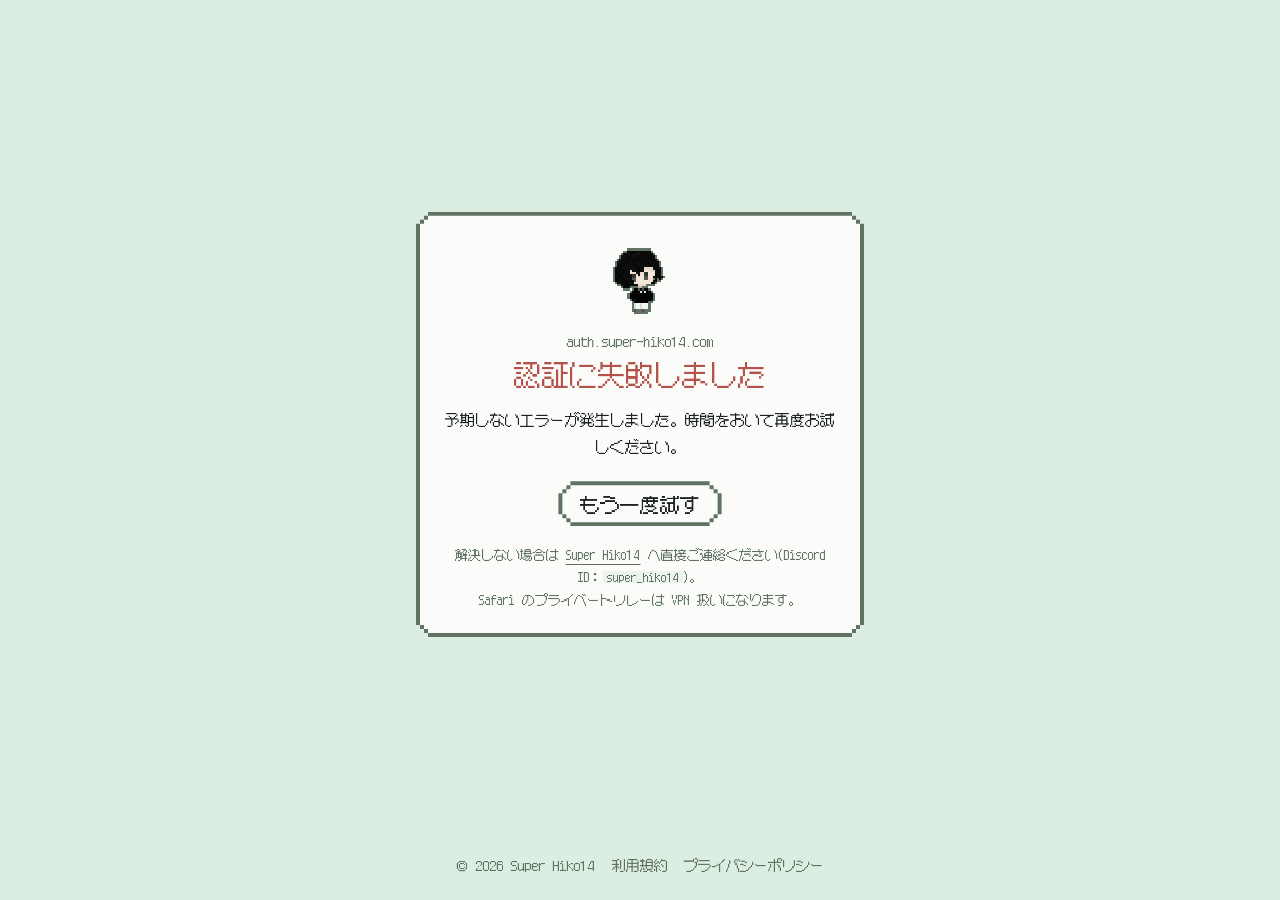
<file: error/index.html>
﻿<!DOCTYPE html>
<html lang="ja">
<head>
<meta charset="utf-8">
<meta name="viewport" content="width=device-width, initial-scale=1, viewport-fit=cover">
<title>認証エラー — 新 高級ジェネ™</title>
<meta name="robots" content="noindex">
<meta name="theme-color" content="#dcede1">
<link rel="icon" href="/favicon.ico" sizes="any">
<link rel="icon" type="image/png" href="/favicon.png">
<link rel="stylesheet" href="/auth.css">
</head>
<body>
<main class="page">
  <div class="card is-error">
    <img class="me" src="/assets/eee.png" alt="" width="28" height="31">
    <p class="eyebrow">auth.super-hiko14.com</p>
    <h1 id="error-title">認証に失敗しました</h1>
    <p class="lead" id="error-detail">予期しないエラーが発生しました。時間をおいて再度お試しください。</p>

    <p class="action"><a class="chip" href="/">もう一度試す</a></p>

    <p class="note">
      解決しない場合は <a href="https://discord.super-hiko14.com" target="_blank" rel="noopener">Super Hiko14</a> へ直接ご連絡ください(Discord ID：<code>super_hiko14</code>)。<br>
      Safari のプライベートリレーは VPN 扱いになります。
    </p>
  </div>
</main>

<footer class="foot">
  <span>&copy; 2026 Super Hiko14</span>
  <a href="https://super-hiko14.com/terms/kokyujene/">利用規約</a>
  <a href="https://super-hiko14.com/privacypolicy/kokyujene/">プライバシーポリシー</a>
</footer>

<script>
(function () {
  var ERRORS = {
    vpn:       { title: 'VPN / プロキシ検出',      detail: 'VPN、プロキシ、またはデータセンター回線が検出されました。VPNをオフにしてから再度お試しください。' },
    bot:       { title: '自動アクセスを検出',      detail: 'Cloudflare Turnstile によるボット判定が失敗しました。正規のブラウザから再度お試しください。' },
    age:       { title: 'アカウントが新しすぎます', detail: 'Discordアカウント作成から14日未満のため認証できません。しばらく経ってから再度お試しください。' },
    duplicate: { title: '重複が検出されました',     detail: 'このIPアドレスでは既に別のアカウントが認証済みです。サブアカウントの疑いがあるためブロックされました。' },
    invalid:   { title: 'セッションエラー',        detail: '認証セッションが無効または期限切れです。最初からやり直してください。' },
    guild:     { title: 'サーバー未参加',          detail: '先にDiscordサーバーに参加してから認証してください。' },
    unknown:   { title: '認証に失敗しました',      detail: '予期しないエラーが発生しました。時間をおいて再度お試しください。' }
  };
  var type = new URLSearchParams(location.search).get('type') || 'unknown';
  var msg = Object.prototype.hasOwnProperty.call(ERRORS, type) ? ERRORS[type] : ERRORS.unknown;
  document.getElementById('error-title').textContent = msg.title;
  document.getElementById('error-detail').textContent = msg.detail;
})();
</script>
</body>
</html>
</file>
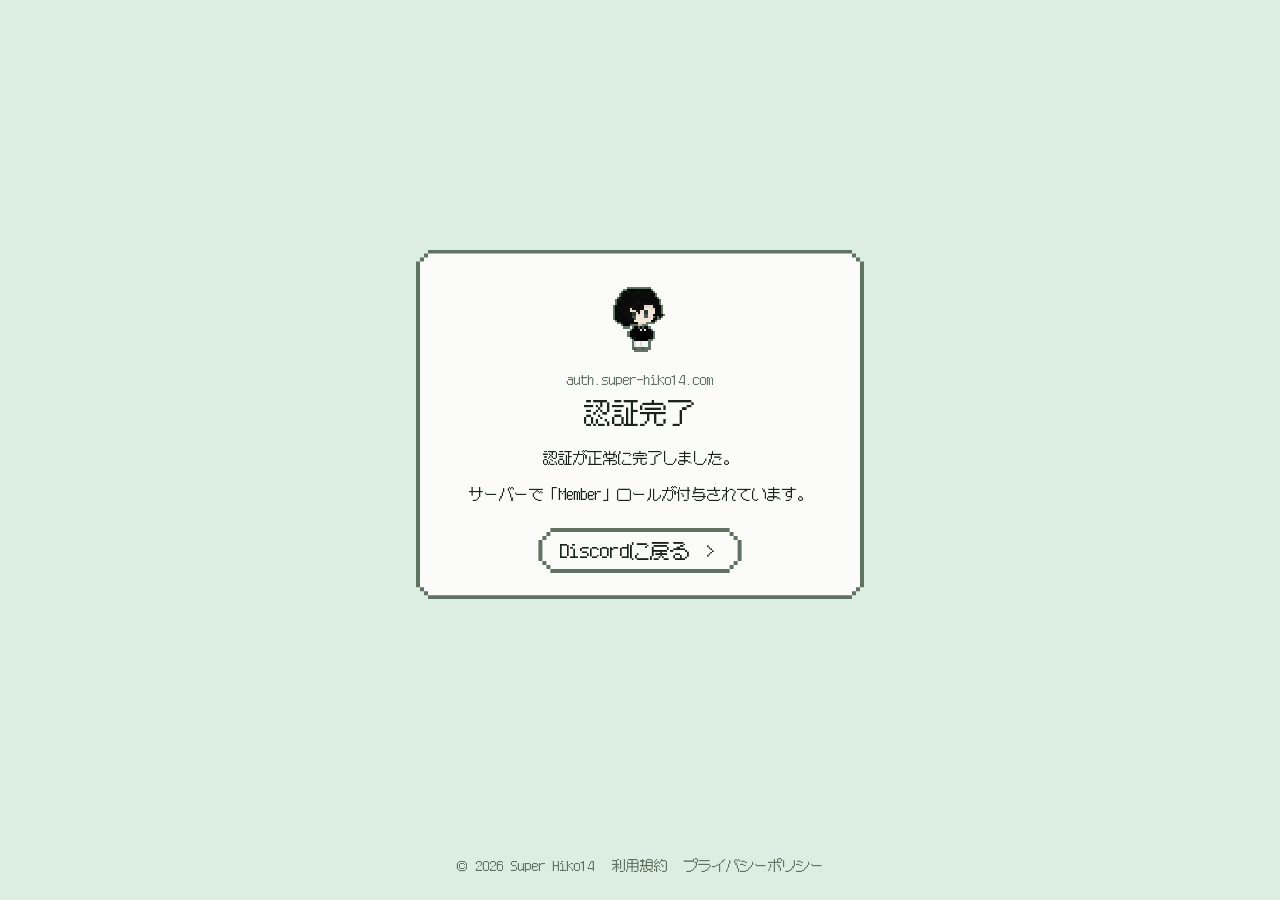
<file: success/index.html>
﻿<!DOCTYPE html>
<html lang="ja">
<head>
<meta charset="utf-8">
<meta name="viewport" content="width=device-width, initial-scale=1, viewport-fit=cover">
<title>認証完了 — 新 高級ジェネ™</title>
<meta name="robots" content="noindex">
<meta name="theme-color" content="#dcede1">
<link rel="icon" href="/favicon.ico" sizes="any">
<link rel="icon" type="image/png" href="/favicon.png">
<link rel="stylesheet" href="/auth.css">
</head>
<body>
<main class="page">
  <div class="card">
    <img class="me" src="/assets/eee.png" alt="" width="28" height="31">
    <p class="eyebrow">auth.super-hiko14.com</p>
    <h1>認証完了</h1>
    <p class="lead">認証が正常に完了しました。</p>
    <p class="lead">サーバーで「Member」ロールが付与されています。</p>

    <p class="action"><a class="chip" href="https://discord.super-hiko14.com" target="_blank" rel="noopener">Discordに戻る ›</a></p>
  </div>
</main>

<footer class="foot">
  <span>&copy; 2026 Super Hiko14</span>
  <a href="https://super-hiko14.com/terms/kokyujene/">利用規約</a>
  <a href="https://super-hiko14.com/privacypolicy/kokyujene/">プライバシーポリシー</a>
</footer>
</body>
</html>
</file>
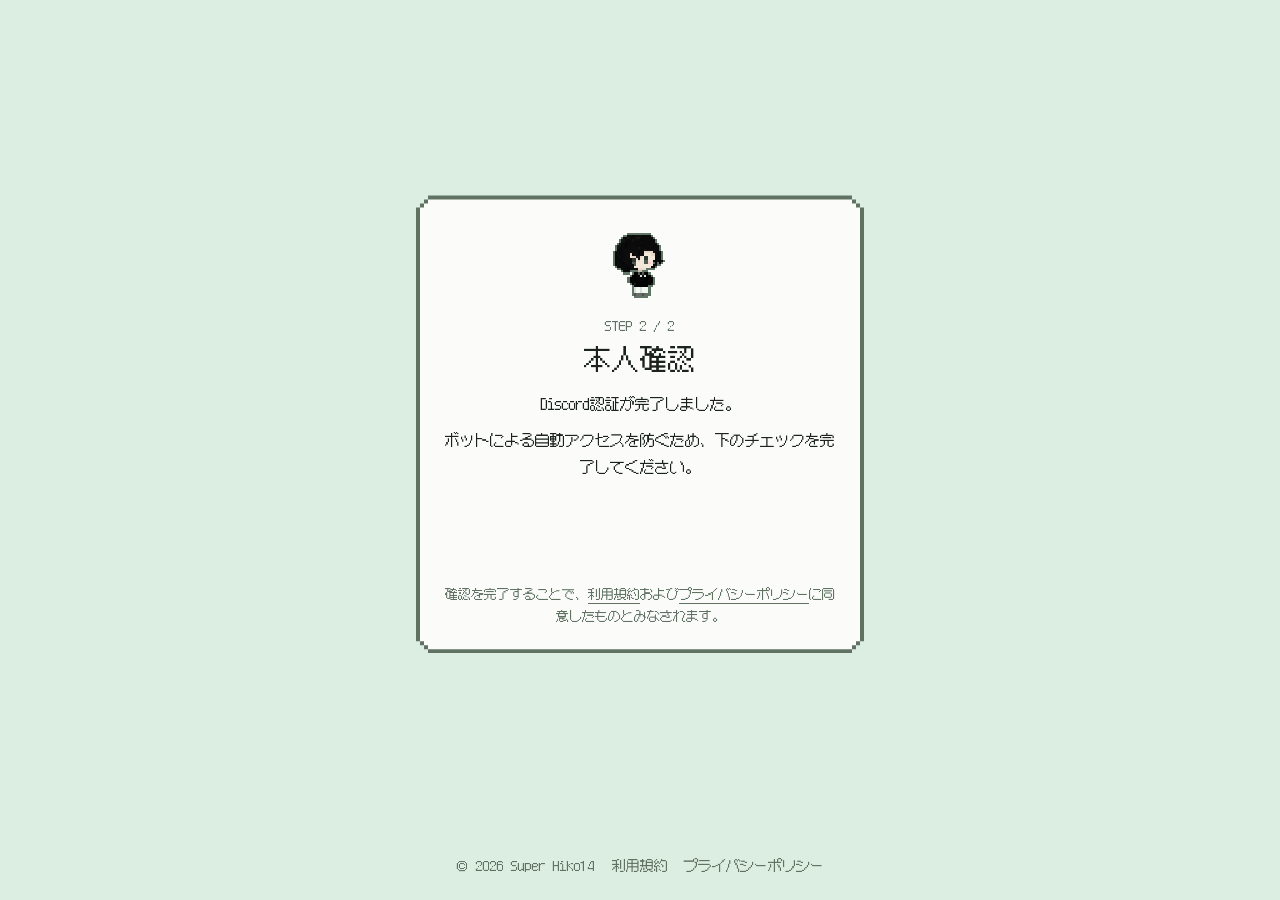
<file: verify/index.html>
﻿<!DOCTYPE html>
<html lang="ja">
<head>
<meta charset="utf-8">
<meta name="viewport" content="width=device-width, initial-scale=1, viewport-fit=cover">
<title>本人確認 — 新 高級ジェネ™</title>
<meta name="description" content="新 高級ジェネ™ Discordサーバーの認証 — 本人確認ステップです。">
<meta name="robots" content="noindex">
<meta name="theme-color" content="#dcede1">
<link rel="icon" href="/favicon.ico" sizes="any">
<link rel="icon" type="image/png" href="/favicon.png">
<link rel="stylesheet" href="/auth.css">
<script src="https://challenges.cloudflare.com/turnstile/v0/api.js" async defer></script>
</head>
<body>
<main class="page">
  <div class="card">
    <img class="me" src="/assets/eee.png" alt="" width="28" height="31">
    <p class="eyebrow">STEP 2 / 2</p>
    <h1>本人確認</h1>

    <p class="alert" id="retry-msg" role="alert" hidden>確認に失敗しました。もう一度お試しください。</p>

    <p class="lead">Discord認証が完了しました。</p>
    <p class="lead">ボットによる自動アクセスを防ぐため、下のチェックを完了してください。</p>

    <div class="turnstile">
      <div class="cf-turnstile"
           data-sitekey="0x4AAAAAACpjOymTxGd8Ou_o"
           data-callback="onTurnstileSuccess"
           data-theme="light"
           data-language="ja">
      </div>
    </div>

    <p class="note">
      確認を完了することで、<a href="https://super-hiko14.com/terms/kokyujene/" target="_blank" rel="noopener">利用規約</a>および<a href="https://super-hiko14.com/privacypolicy/kokyujene/" target="_blank" rel="noopener">プライバシーポリシー</a>に同意したものとみなされます。
    </p>
  </div>
</main>

<footer class="foot">
  <span>&copy; 2026 Super Hiko14</span>
  <a href="https://super-hiko14.com/terms/kokyujene/">利用規約</a>
  <a href="https://super-hiko14.com/privacypolicy/kokyujene/">プライバシーポリシー</a>
</footer>

<script>
function onTurnstileSuccess(token) {
  window.location.href = '/api/verify?ts=' + encodeURIComponent(token);
}
if (new URLSearchParams(location.search).get('retry')) {
  document.getElementById('retry-msg').hidden = false;
}
</script>
</body>
</html>
</file>
<file: auth.css>
/* =============================================
   auth.super-hiko14.com の見た目(このファイルだけで完結)
   super-hiko14.com と同じ色・同じドットの角。
   フォントや画像も assets/ に置いてあり、ほかのサイトには頼らない。
============================================= */
@font-face{
  font-family:"MaruMinya";
  src:url(/assets/MaruMinya.ttf) format("truetype");
  font-display:swap;
}
:root{
  color-scheme:light;
  --bg:#dcede1;
  --ink:#1c231e;
  --line:#607363;
  --paper:#fbfcfa;
  --hover:#eaf3ec;
  --soft:#c5ddcc;
  --bad:#b5524a;
  --font:"MaruMinya","Hiragino Kaku Gothic ProN","Yu Gothic",Meiryo,sans-serif;
  box-sizing:border-box;
}
*,*::before,*::after{box-sizing:inherit}
html{background:var(--bg);-webkit-text-size-adjust:100%}
body{
  margin:0;min-height:100vh;min-height:100svh;
  display:flex;flex-direction:column;
  background:var(--bg);color:var(--ink);
  font-family:var(--font);font-size:15px;line-height:1.8;
  -webkit-tap-highlight-color:transparent;
  padding:env(safe-area-inset-top,0px) 0 env(safe-area-inset-bottom,0px);
}
a{color:inherit;text-underline-offset:3px;text-decoration-color:var(--line)}
a:hover{text-decoration-thickness:2px}
::selection{background:var(--soft)}
code{font-family:inherit;font-size:.92em;background:var(--hover);padding:0 .3em}

/* まんなかに1枚のカード */
.page{
  flex:1;width:100%;max-width:480px;margin:0 auto;padding:28px 16px 0;
  display:flex;flex-direction:column;justify-content:center;
  animation:rise .5s cubic-bezier(.16,.9,.3,1) both;
}
@keyframes rise{from{opacity:0;transform:translateY(10px)}to{opacity:1;transform:none}}

/* ---------- ドットの角(chip = 押せるもの、card = 箱) ----------
   --p が「ドット1つぶん」の大きさ(枠線の太さも同じ) */
.chip,.card{
  --p1:var(--p); --p2:calc(var(--p)*2); --p3:calc(var(--p)*3);
  --q1:calc(100% - var(--p)); --q2:calc(100% - var(--p)*2); --q3:calc(100% - var(--p)*3);
  position:relative;isolation:isolate;
  background:var(--line);
  clip-path:polygon(
    0 var(--p3),var(--p1) var(--p3),var(--p1) var(--p2),var(--p2) var(--p2),var(--p2) var(--p1),var(--p3) var(--p1),var(--p3) 0,
    var(--q3) 0,var(--q3) var(--p1),var(--q2) var(--p1),var(--q2) var(--p2),var(--q1) var(--p2),var(--q1) var(--p3),100% var(--p3),
    100% var(--q3),var(--q1) var(--q3),var(--q1) var(--q2),var(--q2) var(--q2),var(--q2) var(--q1),var(--q3) var(--q1),var(--q3) 100%,
    var(--p3) 100%,var(--p3) var(--q1),var(--p2) var(--q1),var(--p2) var(--q2),var(--p1) var(--q2),var(--p1) var(--q3),0 var(--q3));
}
.chip::before,.card::before{
  content:"";position:absolute;inset:0;z-index:-1;
  background:var(--paper);
  clip-path:polygon(
    var(--p1) var(--p3),var(--p2) var(--p3),var(--p2) var(--p2),var(--p3) var(--p2),var(--p3) var(--p1),
    var(--q3) var(--p1),var(--q3) var(--p2),var(--q2) var(--p2),var(--q2) var(--p3),var(--q1) var(--p3),
    var(--q1) var(--q3),var(--q2) var(--q3),var(--q2) var(--q2),var(--q3) var(--q2),var(--q3) var(--q1),
    var(--p3) var(--q1),var(--p3) var(--q2),var(--p2) var(--q2),var(--p2) var(--q3),var(--p1) var(--q3));
  transition:background-color .15s ease;
}
.card{--p:4px;padding:calc(1.4rem + var(--p)) calc(1.25rem + var(--p));text-align:center}
.chip{
  --p:4px;
  display:inline-flex;align-items:center;justify-content:center;
  margin:0;padding:calc(.4rem + var(--p)) calc(1.1rem + var(--p));
  border:0;color:var(--ink);
  font:inherit;font-size:20px;line-height:1.2;text-decoration:none;white-space:nowrap;cursor:pointer;
  transition:background-color .15s ease;
}
.chip:hover,.chip:focus-visible{background:var(--ink)}
.chip:hover::before,.chip:focus-visible::before{background:var(--hover)}
.chip:focus-visible{outline:none;text-decoration:underline}

/* ---------- カードの中身 ---------- */
.me{
  display:block;width:84px;height:auto;margin:0 auto 10px;
  image-rendering:pixelated;image-rendering:crisp-edges;
  -webkit-user-drag:none;user-select:none;
}
.eyebrow{margin:0;color:var(--line);font-size:14px;line-height:1.4}
h1{margin:.15em 0 .5em;font-size:28px;line-height:1.3;font-weight:normal}
.lead{margin:0}
.lead + .lead{margin-top:.6em}
.is-error h1{color:var(--bad)}
.alert{margin:0 0 1em;color:var(--bad)}
.alert[hidden]{display:none}
.action{margin:1.4em 0 0}
.note{margin:1.4em 0 0;color:var(--line);font-size:13px;line-height:1.7}

/* Cloudflare Turnstile(幅が足りない画面でもはみ出さない) */
.turnstile{display:flex;justify-content:center;min-height:65px;margin:1.3em 0 0;overflow:hidden}

/* リダイレクト中の「...」 */
.dots::after{content:"";animation:dots 1.2s steps(1) infinite}
@keyframes dots{0%{content:""}25%{content:"."}50%{content:".."}75%{content:"..."}}

/* ---------- 下 ---------- */
.foot{
  width:100%;max-width:480px;margin:0 auto;
  padding:32px 16px 22px;
  display:flex;flex-wrap:wrap;justify-content:center;gap:.3em 1.2em;
  color:var(--line);font-size:14px;
}
.foot a{text-decoration:none}
.foot a:hover{text-decoration:underline}

@media (max-width:420px){
  h1{font-size:24px}
  .card{padding:calc(1.2rem + var(--p)) calc(.9rem + var(--p))}
}
@media (prefers-reduced-motion:reduce){
  .page,.dots::after{animation:none}
  .dots::after{content:"..."}
}
</file>
